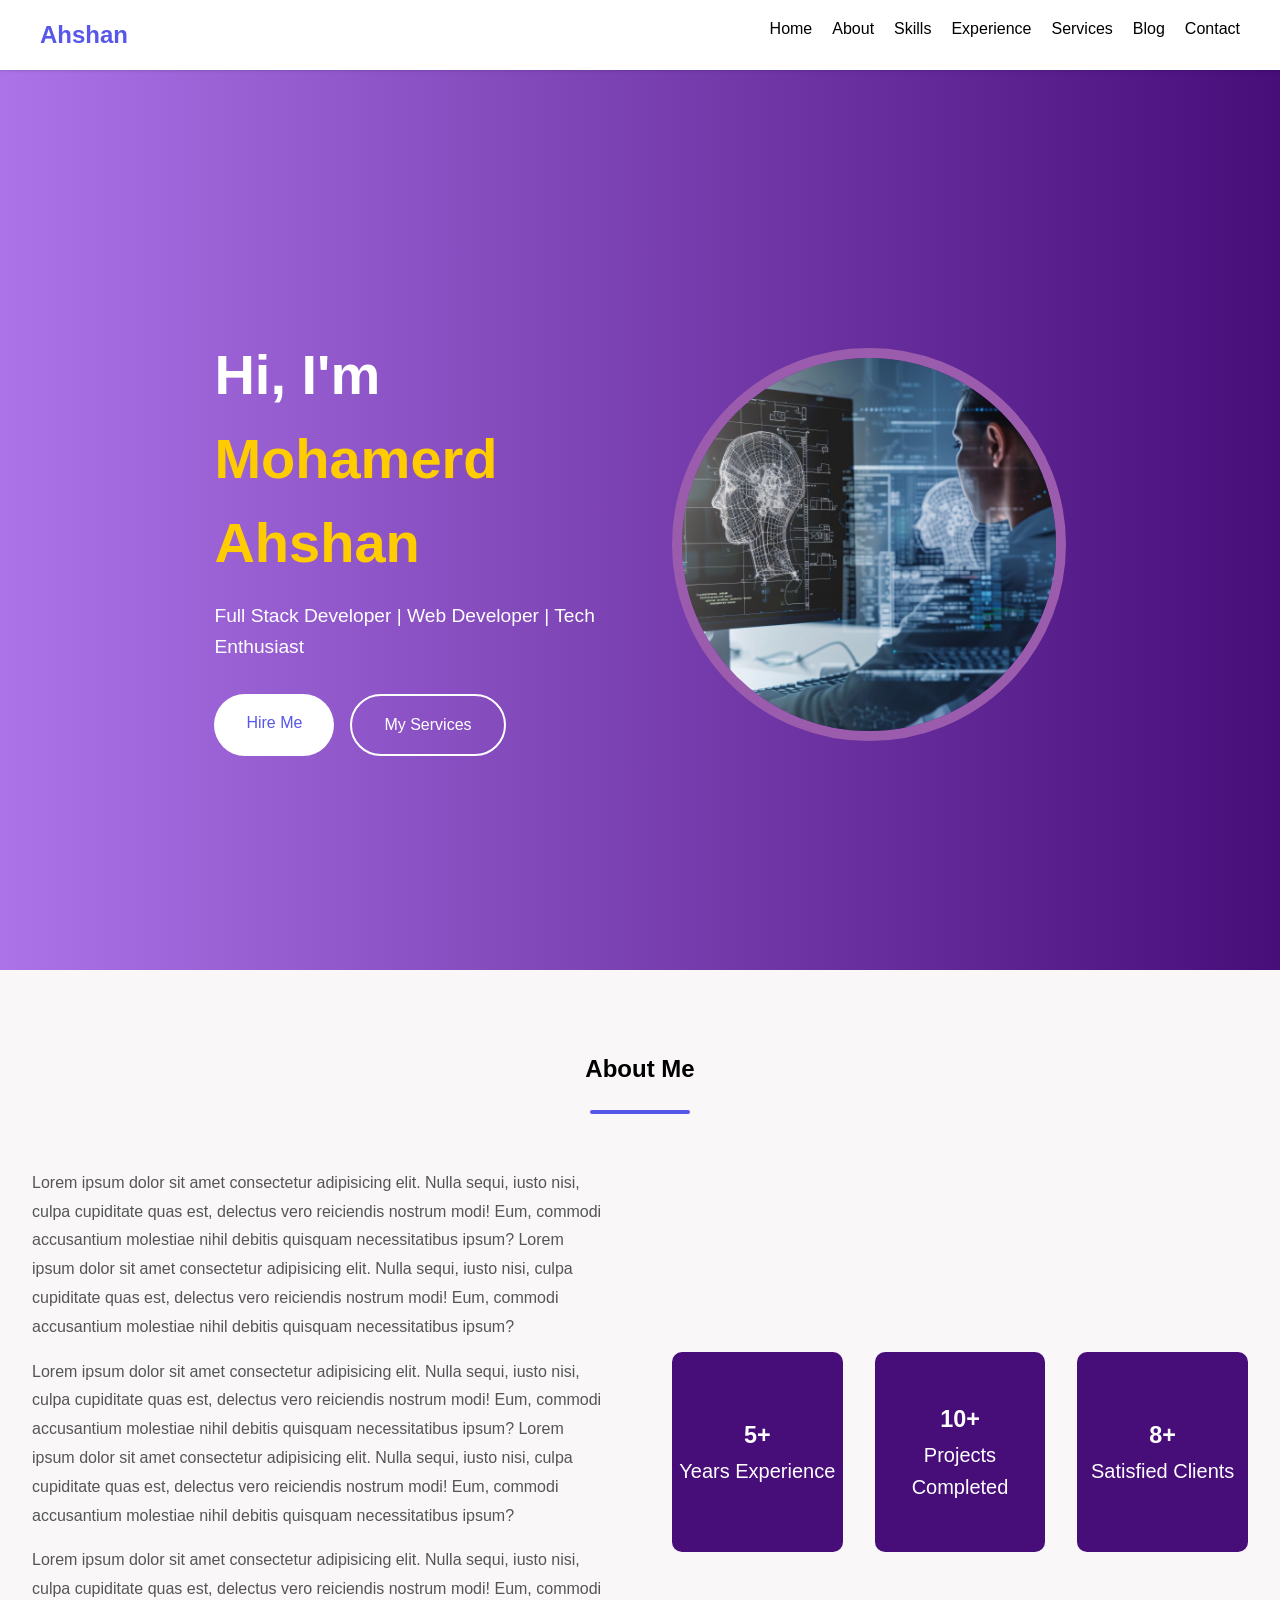
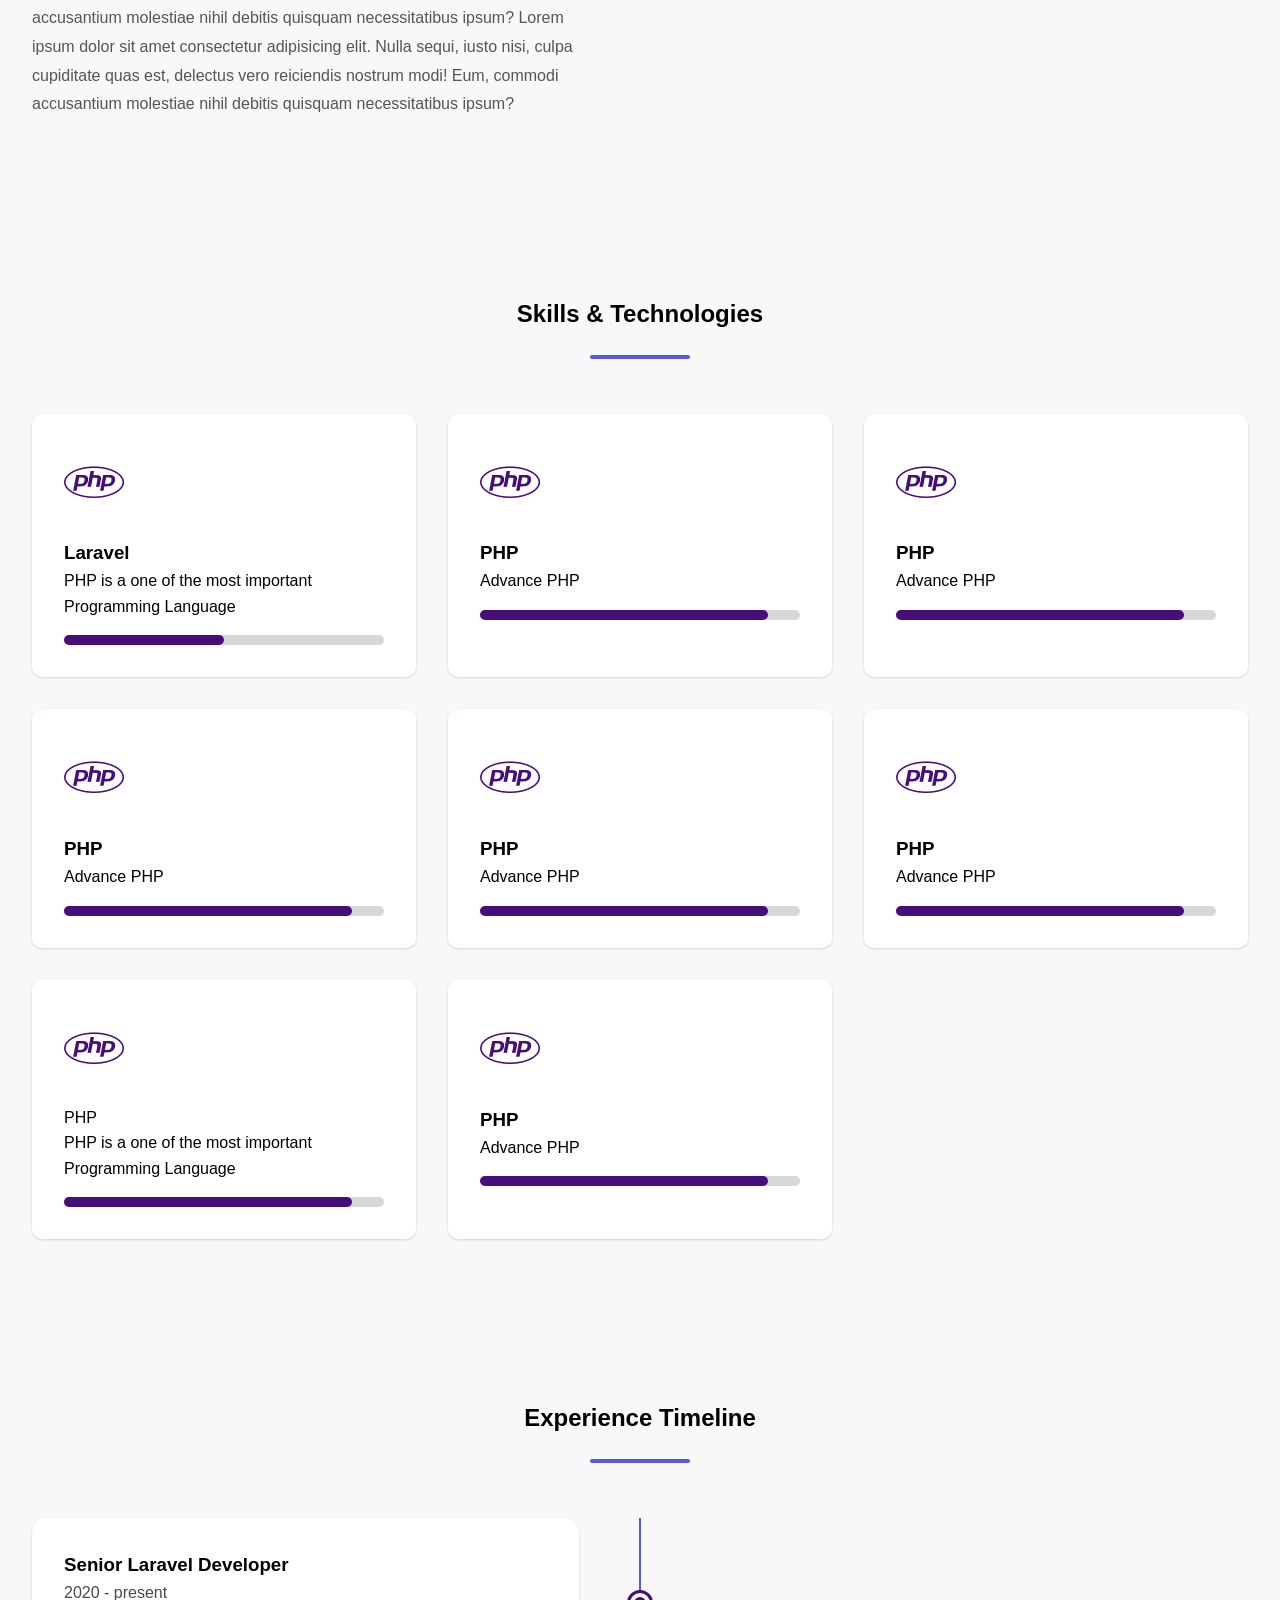
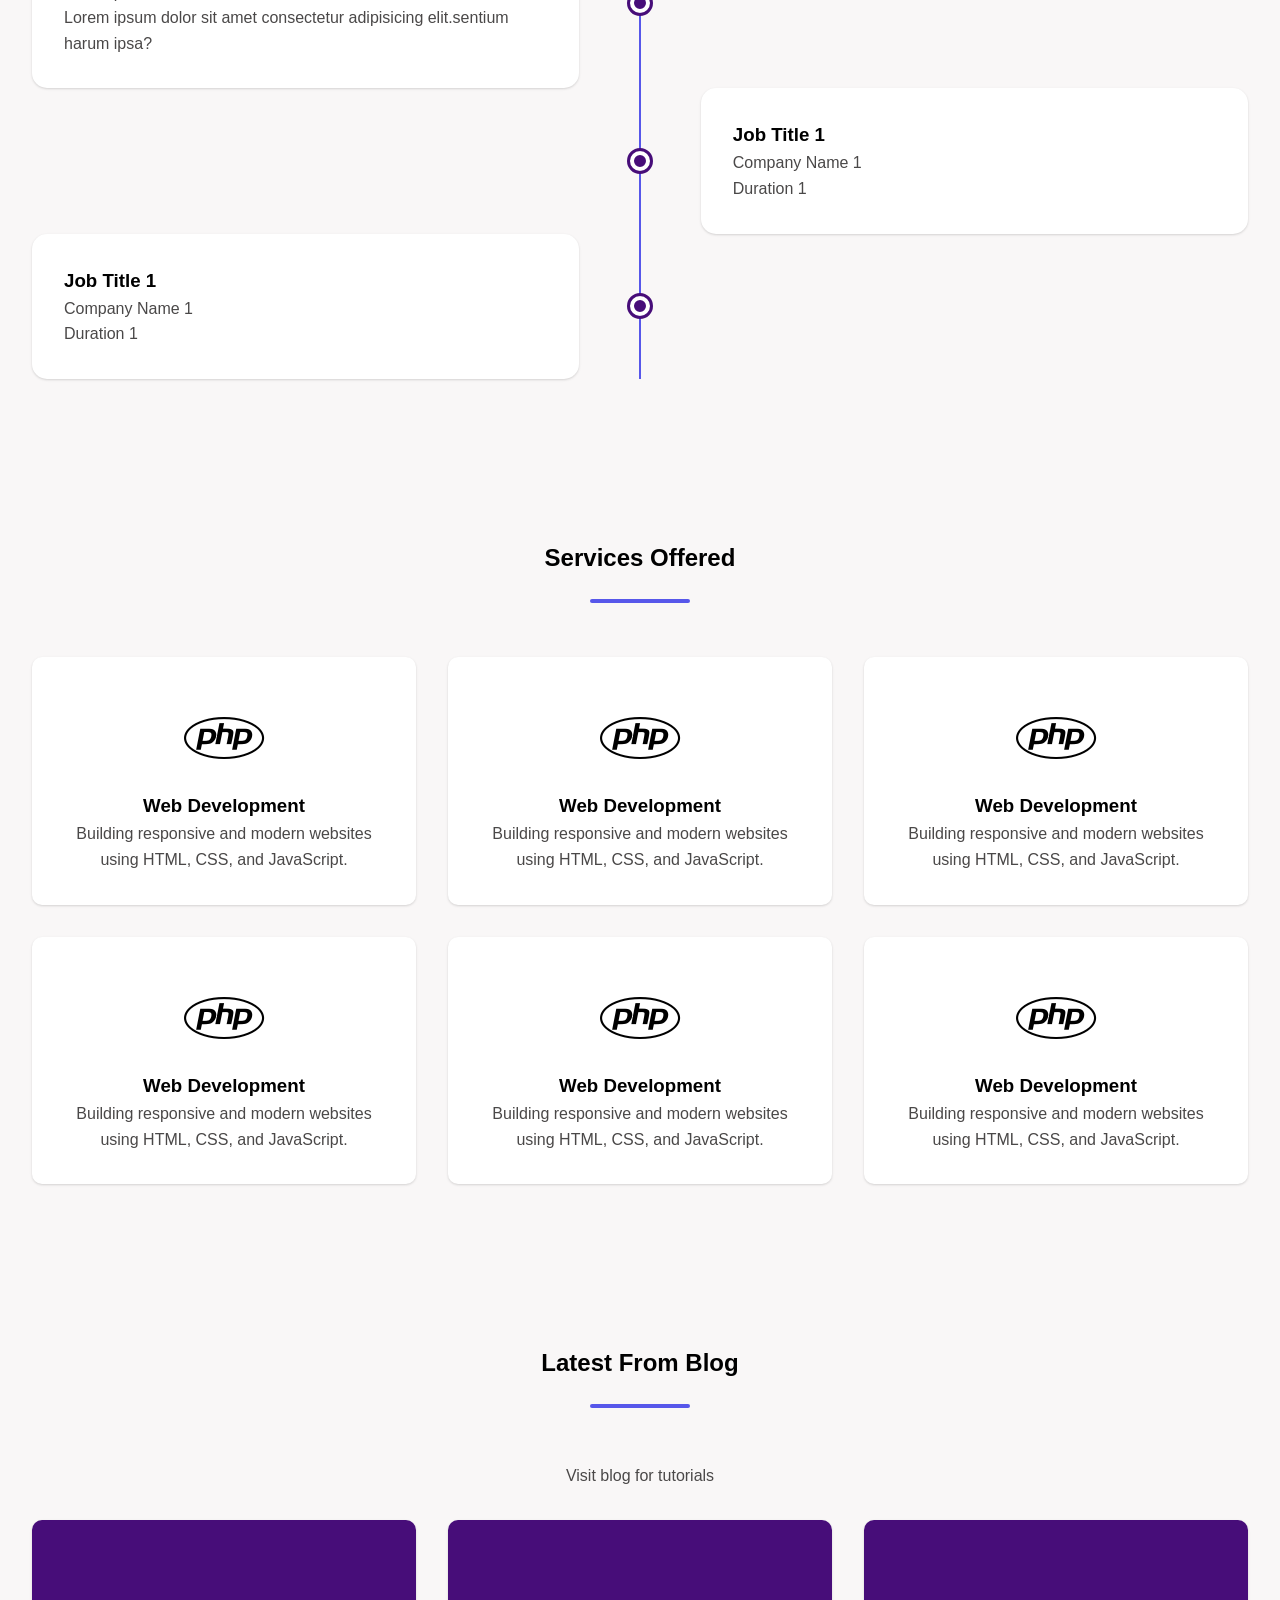
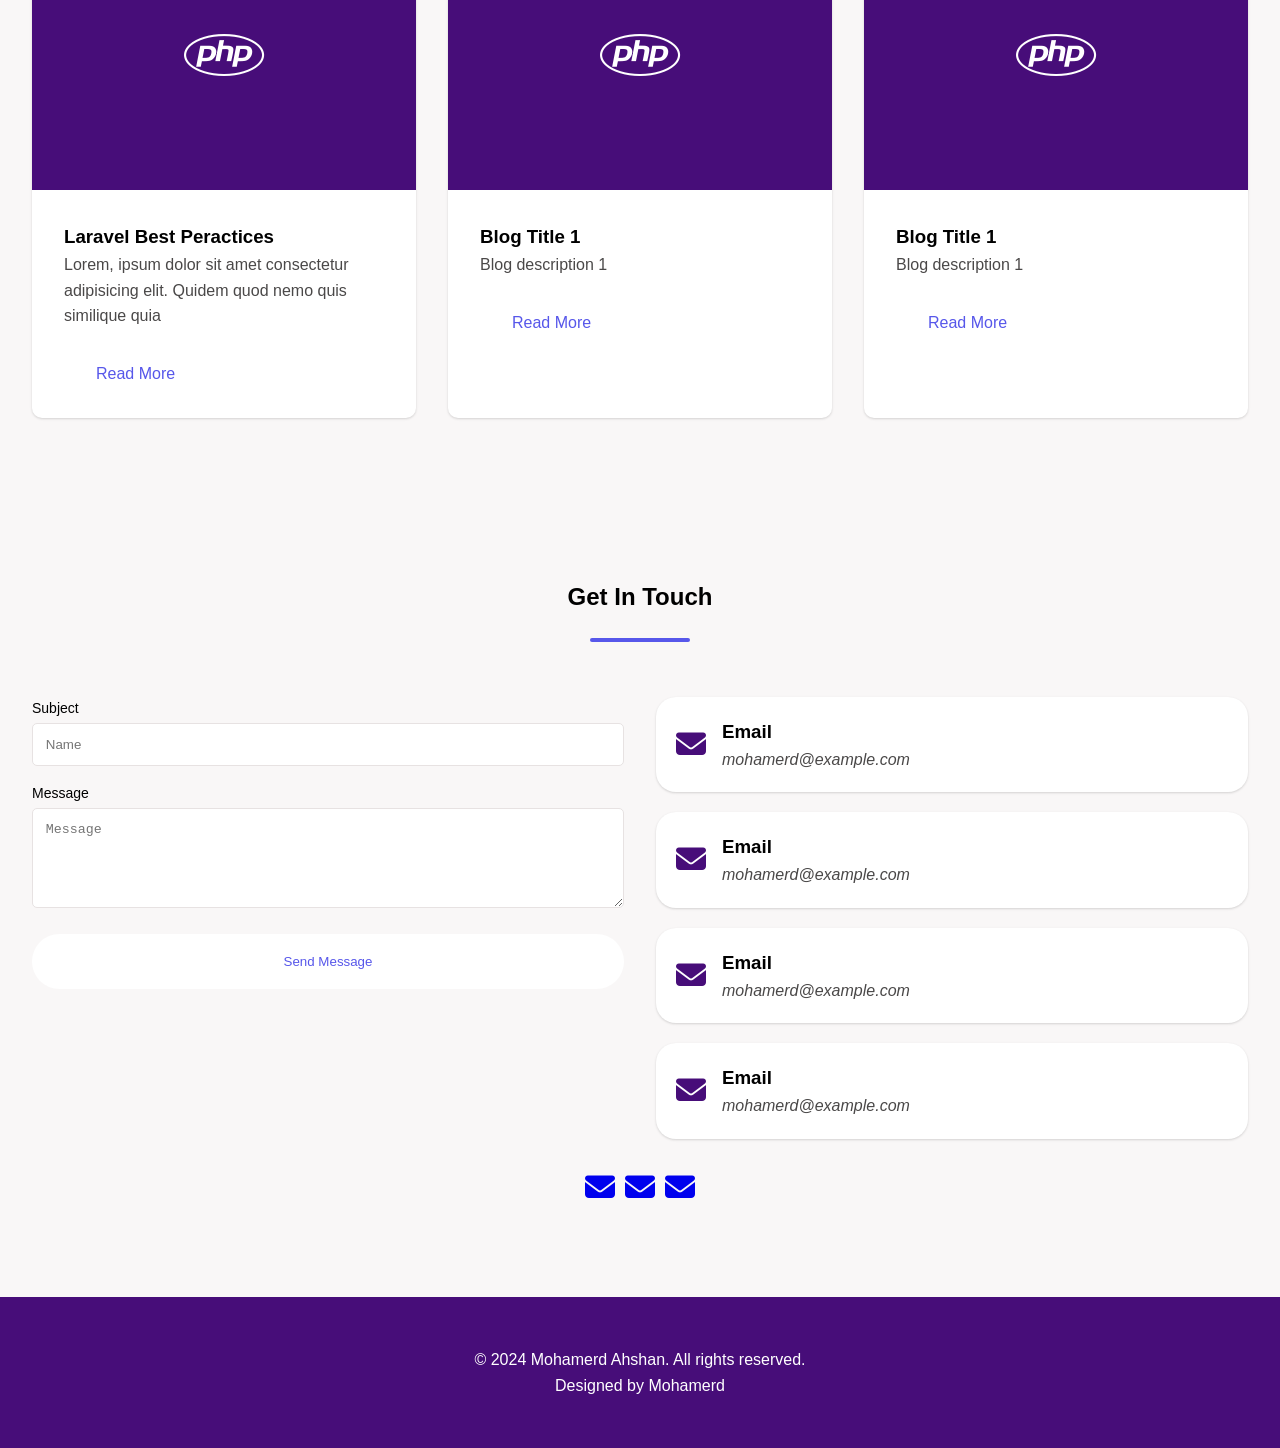
<file: index.html>
<!DOCTYPE html>
<html lang="en">

<head>
    <meta charset="UTF-8">
    <meta name="viewport" content="width=device-width, initial-scale=1.0">
    <title>Document</title>

    <link rel="stylesheet" href="assets/css/style.css">
    <link rel="stylesheet" href="https://cdnjs.cloudflare.com/ajax/libs/font-awesome/6.4.0/css/all.min.css" />

</head>

<body>

    <header>
        <nav class="navbar">
            <a href="#" class="logo">Ahshan</a>
            <button class="mobile-menu-btn" id="mobileMenuBtn"><i class="fa-solid fa-bars"></i></button>
            <ul class="nav-links" id="navLinks">
                <li><a href="#hero">Home</a></li>
                <li><a href="#about">About</a></li>
                <li><a href="#skills">Skills</a></li>
                <li><a href="#experience">Experience</a></li>
                <li><a href="#services">Services</a></li>
                <li><a href="#blog">Blog</a></li>
                <li><a href="#contact">Contact</a></li>
            </ul>
        </nav>

    </header>

    <main>
        <!-- Hero -->
        <section id="hero" class="hero">
            <div class="hero-content">
                <div class="hero-text">

                    <h1>Hi, I'm <span class="highlight">Mohamerd Ahshan</span></h1>
                    <p>Full Stack Developer | Web Developer | Tech
                        Enthusiast</p>

                    <div class="hero-buttons">
                        <a class="btn btn1" href>Hire Me</a>
                        <a class="btn btn2" href>My Services</a>
                    </div>
                </div>

                <div class="hero-image">
                    <img class="profile-img" src="/assets/img/vilkasss-ai-generated-8567354.jpg" alt="Hero Image">
                </div>
            </div>
        </section>

        <!-- About -->
        <section id="about">
            <h1 class="section-title">About Me</h1>

            <div class="about-content">

                <article class="about-text">
                    <p>
                        Lorem ipsum dolor sit amet consectetur adipisicing elit. Nulla sequi, iusto nisi, culpa
                        cupiditate quas est, delectus vero reiciendis nostrum modi! Eum, commodi accusantium molestiae
                        nihil debitis quisquam necessitatibus ipsum?
                        Lorem ipsum dolor sit amet consectetur adipisicing elit. Nulla sequi, iusto nisi, culpa
                        cupiditate quas est, delectus vero reiciendis nostrum modi! Eum, commodi accusantium molestiae
                        nihil debitis quisquam necessitatibus ipsum?

                    </p>
                    <p>
                        Lorem ipsum dolor sit amet consectetur adipisicing elit. Nulla sequi, iusto nisi, culpa
                        cupiditate quas est, delectus vero reiciendis nostrum modi! Eum, commodi accusantium molestiae
                        nihil debitis quisquam necessitatibus ipsum?
                        Lorem ipsum dolor sit amet consectetur adipisicing elit. Nulla sequi, iusto nisi, culpa
                        cupiditate quas est, delectus vero reiciendis nostrum modi! Eum, commodi accusantium molestiae
                        nihil debitis quisquam necessitatibus ipsum?

                        <p>
                            Lorem ipsum dolor sit amet consectetur adipisicing elit. Nulla sequi, iusto nisi, culpa
                            cupiditate quas est, delectus vero reiciendis nostrum modi! Eum, commodi accusantium
                            molestiae nihil debitis quisquam necessitatibus ipsum?
                            Lorem ipsum dolor sit amet consectetur adipisicing elit. Nulla sequi, iusto nisi, culpa
                            cupiditate quas est, delectus vero reiciendis nostrum modi! Eum, commodi accusantium
                            molestiae nihil debitis quisquam necessitatibus ipsum?

                        </p>

                </article>

                <div class="stats">

                    <div class="stats-card">
                        <h3>5+</h3>
                        <p>Years Experience</p>
                    </div>

                    <div class="stats-card">
                        <h3>10+</h3>
                        <p>Projects Completed</p>
                    </div>

                    <div class="stats-card">
                        <h3>8+</h3>
                        <p>Satisfied Clients</p>
                    </div>

                </div>

            </div>

        </section>

        <!-- skills & Technologies -->
        <section id="skills">
            <h1 class="section-title">Skills & Technologies</h1>
            <div class="skill-container">

                <div class="skill-card">
                    <div class="skill-icon"><i class="fa-brands fa-php"></i></div>
                    <h3>Laravel</h3>
                    <p>
                        <p>PHP is a one of the most important Programming Language</p>
                    </p>
                    <div class="skill-bar">
                        <div class="skill-progress-fill" style="width: 50%;"></div>
                    </div>
                </div>

                <div class="skill-card">
                    <div class="skill-icon"><i class="fa-brands fa-php"></i></div>
                    <h3>PHP</h3>
                    <p>Advance PHP</p>
                    <div class="skill-bar">
                        <div class="skill-progress-fill" style="width: 90%;"></div>
                    </div>
                </div>

                <div class="skill-card">
                    <div class="skill-icon"><i class="fa-brands fa-php"></i></div>
                    <h3>PHP</h3>
                    <p>Advance PHP</p>
                    <div class="skill-bar">
                        <div class="skill-progress-fill" style="width: 90%;"></div>
                    </div>
                </div>
                <div class="skill-card">
                    <div class="skill-icon"><i class="fa-brands fa-php"></i></div>
                    <h3>PHP</h3>
                    <p>Advance PHP</p>
                    <div class="skill-bar">
                        <div class="skill-progress-fill" style="width: 90%;"></div>
                    </div>
                </div>
                <div class="skill-card">
                    <div class="skill-icon"><i class="fa-brands fa-php"></i></div>
                    <h3>PHP</h3>
                    <p>Advance PHP</p>
                    <div class="skill-bar">
                        <div class="skill-progress-fill" style="width: 90%;"></div>
                    </div>
                </div>
                <div class="skill-card">
                    <div class="skill-icon"><i class="fa-brands fa-php"></i></div>
                    <h3>PHP</h3>
                    <p>Advance PHP</p>
                    <div class="skill-bar">
                        <div class="skill-progress-fill" style="width: 90%;"></div>
                    </div>
                </div>
                <div class="skill-card">
                    <div class="skill-icon"><i class="fa-brands fa-php"></i></div>

                    <p>PHP</p>
                    <p>PHP is a one of the most important Programming Language</p>
                    <div class="skill-bar">
                        <div class="skill-progress-fill" style="width: 90%;"></div>
                    </div>
                </div>
                <div class="skill-card">
                    <div class="skill-icon"><i class="fa-brands fa-php"></i></div>
                    <h3>PHP</h3>
                    <p>Advance PHP</p>
                    <div class="skill-bar">
                        <div class="skill-progress-fill" style="width: 90%;"></div>
                    </div>
                </div>
            </div>

        </section>

        <!-- Experience Timeline -->
        <section id="experience">
            <h1 class="section-title">Experience Timeline</h1>

            <div class="timeline">
                <div class="timeline-item">
                    <div class="timeline-content">
                        <h3>Senior Laravel Developer</h3>
                        <p>2020 - present</p>
                        <p>Lorem ipsum dolor sit amet consectetur adipisicing elit.sentium harum ipsa?</p>
                    </div>
                    <div class="timeline-tot"></div>
                </div>
                <div class="timeline-item">
                    <div class="timeline-content">
                        <h3>Job Title 1</h3>
                        <p>Company Name 1</p>
                        <p>Duration 1</p>
                    </div>
                    <div class="timeline-tot"></div>
                </div>
                <div class="timeline-item">
                    <div class="timeline-content">
                        <h3>Job Title 1</h3>
                        <p>Company Name 1</p>
                        <p>Duration 1</p>
                    </div>
                    <div class="timeline-tot"></div>
                </div>

            </div>

        </section>

        <!-- Services Offered -->
        <section id="services">
            <h1 class="section-title">Services Offered</h1>

            <div class="service-container">
                <div class="service-card">
                    <div class="service-icon"><i class="fa-brands fa-php"></i></div>
                    <div class="service-content">
                        <h3>Web Development</h3>
                        <p>Building responsive and modern websites using
                            HTML, CSS, and JavaScript.</p>
                    </div>
                </div>
                <div class="service-card">
                    <div class="service-icon"><i class="fa-brands fa-php"></i></div>
                    <div class="service-content">
                        <h3>Web Development</h3>
                        <p>Building responsive and modern websites using
                            HTML, CSS, and JavaScript.</p>
                    </div>
                </div>
                <div class="service-card">
                    <div class="service-icon"><i class="fa-brands fa-php"></i></div>
                    <div class="service-content">
                        <h3>Web Development</h3>
                        <p>Building responsive and modern websites using
                            HTML, CSS, and JavaScript.</p>
                    </div>
                </div>
                <div class="service-card">
                    <div class="service-icon"><i class="fa-brands fa-php"></i></div>
                    <div class="service-content">
                        <h3>Web Development</h3>
                        <p>Building responsive and modern websites using
                            HTML, CSS, and JavaScript.</p>
                    </div>
                </div>
                <div class="service-card">
                    <div class="service-icon"><i class="fa-brands fa-php"></i></div>
                    <div class="service-content">
                        <h3>Web Development</h3>
                        <p>Building responsive and modern websites using
                            HTML, CSS, and JavaScript.</p>
                    </div>
                </div>
                <div class="service-card">
                    <div class="service-icon"><i class="fa-brands fa-php"></i></div>
                    <div class="service-content">
                        <h3>Web Development</h3>
                        <p>Building responsive and modern websites using
                            HTML, CSS, and JavaScript.</p>
                    </div>
                </div>
            </div>

        </section>

        <!-- Latest From Blog -->
        <section class="blog" id="blog">
            <h1 class="section-title">Latest From Blog</h1>
            <p>Visit blog for tutorials</p>
            <div class="blog-container">

                <div class="blog-item">
                    <div class="blog-icon"><i class="fa-brands fa-php"></i></div>

                    <div class="blog-content">
                        <h3>Laravel Best Peractices</h3>
                        <p>Lorem, ipsum dolor sit amet consectetur adipisicing elit. Quidem quod nemo quis similique
                            quia </p>
                        <a href="#">Read More</a>
                    </div>
                </div>
                <div class="blog-item">
                    <div class="blog-icon"><i class="fa-brands fa-php"></i></div>
                    <div class="blog-content">
                        <h3>Blog Title 1</h3>
                        <p>Blog description 1</p>
                        <a href="#">Read More</a>
                    </div>
                </div>
                <div class="blog-item">
                    <div class="blog-icon"><i class="fa-brands fa-php"></i></div>
                    <div class="blog-content">
                        <h3>Blog Title 1</h3>
                        <p>Blog description 1</p>
                        <a href="#">Read More</a>
                    </div>
                </div>

            </div>

        </section>

        <!-- Get in Touch -->
        <section id="contact">
            <h1 class="section-title">Get In Touch</h1>
            <div class="contact-container">

                <form class="contact-form">
                    <div class="form-group">
                        <label for="name">Subject</label>
                        <input class="form-control" type="text" placeholder="Name" required>
                    </div>

                    <div class="form-group">
                        <label for="name">Message</label>
                        <textarea class="form-control" placeholder="Message"></textarea>
                    </div>

                    <button class="submit-button" type="submit">Send Message</button>
                </form>

                <div class="contact-info">

                    <div class="contact-item">
                        <div class="icon">
                            <i class="fas fa-envelope"></i>
                        </div>

                        <div>
                            <h3>Email</h3>
                            <p>mohamerd@example.com</p>
                        </div>
                    </div>
                    <div class="contact-item">
                        <div class="icon">
                            <i class="fas fa-envelope"></i>
                        </div>
                        <div>
                            <h3>Email</h3>
                            <p>mohamerd@example.com</p>
                        </div>
                    </div>
                    <div class="contact-item">
                        <div class="icon">
                            <i class="fas fa-envelope"></i>
                        </div>
                        <div>
                            <h3>Email</h3>
                            <p>mohamerd@example.com</p>
                        </div>
                    </div>
                    <div class="contact-item">
                        <div class="icon">
                            <i class="fas fa-envelope"></i>
                        </div>
                        <div>
                            <h3>Email</h3>
                            <p>mohamerd@example.com</p>
                        </div>
                    </div>

                </div>

            </div>

            <div class="social-links">
                <a href="#"> <i class="fas fa-envelope"></i></a>
                <a href="#"> <i class="fas fa-envelope"></i></a>
                <a href="#"> <i class="fas fa-envelope"></i></a>
            </div>

        </section>

    </main>

    <footer>
        <p>&copy; 2024 Mohamerd Ahshan. All rights reserved.</p>
        <p>Designed by Mohamerd</p>
    </footer>


    <script>
        // Mobile menu toggle
        const mobileMenuBtn = document.getElementById('mobileMenuBtn');
        const navLinks = document.getElementById('navLinks');
        
        mobileMenuBtn.addEventListener('click', () => {
            navLinks.classList.toggle('active');
            mobileMenuBtn.innerHTML = navLinks.classList.contains('active') 
                ? '<i class="fas fa-times"></i>' 
                : '<i class="fas fa-bars"></i>';
        });

        // Close mobile menu when clicking on a link
        document.querySelectorAll('.nav-links a').forEach(link => {
            link.addEventListener('click', () => {
                navLinks.classList.remove('active');
                mobileMenuBtn.innerHTML = '<i class="fas fa-bars"></i>';
            });
        });

      
    </script>
    

</body>

</html>
</file>
<file: assets/css/style.css>
* {
    margin: 0;
    padding: 0;
    box-sizing: border-box;
}

body {
    font-family: Arial, sans-serif;
    line-height: 1.6;
    background-color: rgb(249, 247, 247);
    overflow-x: hidden;
}

section {
    padding: 3rem 1rem;
    margin: 0 auto;
}

.section-title {
    text-align: center;
    position: relative;
    margin-bottom: 5rem;
}

.section-title::after {
    content: '';
    position: absolute;
    width: 100px;
    height: 4px;
    background-color: rgb(87, 87, 234);
    left: 50%;
    transform: translateX(-50%);
    top: 60px;
    border-radius: 2px;
}

/* header section start */
header {

    box-shadow: rgba(0, 0, 0, 0.1) 0px 1px 3px 0px, rgba(0, 0, 0, 0.06) 0px 1px 2px 0px;
    position: sticky;
    top: 0;
    width: 100%;
    padding: 1rem 20px;
    z-index: 999;
    background-color: #fff;
}

.navbar {
    display: flex;
    justify-content: space-between;
    padding: 0 20px;
}

.nav-links {
    display: flex;
    list-style: none;
    gap: 20px;
    background: #fff;
    position: fixed;
    top: 70px;
    right: -100%;
    width: 50%;
    height: calc(100vh - 70px);
    flex-direction: column;
    align-items: center;
    justify-content: center;
    padding-top: 2rem;
    transition: right 0.3s ease;
}

.nav-links.active {
    right: 0;
}

.nav-links a {
    text-decoration: none;
    color: #000;
}

.logo {
    font-size: 1.5rem;
    font-weight: bold;
    color: rgb(87, 87, 234);
    text-decoration: none;
}

.mobile-menu-btn {
    display: block;
    background: none;
    border: none;
    font-size: 1.5rem;
    cursor: pointer;
}

/* header section style end */

/* hero section start */

.hero {
    display: flex;
    align-items: center;
    height: auto;
    min-height: 100vh;
    justify-content: center;
    width: 100%;
    background: linear-gradient(to right, #ac73e9, #470d79);
    padding: 100px 1.5rem 3rem;
}

.hero-content {
    max-width: 100%;
    margin: 0 auto;
    display: grid;
    grid-template-columns: 1fr;
    align-items: center;
    gap: 2rem;
    text-align: center;
}

.hero-text h1 {
    font-size: 1.8rem;
    line-height: 1.5;
    color: #fff;
    margin-bottom: 1rem;

}

.highlight {
    color: #ffcc00;
}

.hero-text p {
    font-size: 1rem;
    color: #fff;
    margin-bottom: 2rem;
}

.hero-buttons {
    display: flex;
    gap: 1rem;
    flex-direction: column;
    width: 100%;
    justify-content: center;
}

.btn {
    padding: 1rem 2rem;
    border-radius: 50px;
    text-decoration: none;
    border: none;
    width: 100%;
    text-align: center;
}

.btn1 {
    background-color: #fff;
    color: rgb(87, 87, 234);
}

.btn2 {
    background-color: none;
    color: #fff;
    border: 2px solid #fff;
}

.hero-image {
    display: flex;
    justify-content: center;
    min-width: 0;
}

.profile-img {
    width: 250px;
    height: 250px;
    max-width: 100%;
    aspect-ratio: 1;
    object-fit: cover;
    border-radius: 50%;
    border: 10px solid rgb(156, 92, 173);

}

/* hero section end */

/* about section start */

.about-content {

    display: grid;
    grid-template-columns: 1fr;
    gap: 4rem;
    align-items: center;

}

.about-text p {

    margin-bottom: 1rem;
    line-height: 1.8;
    color: #555;
}

.stats {

    display: grid;
    grid-template-columns: 1fr;
    gap: 2rem;
}

.stats-card {
    background-color: #470d79;
    border-radius: 10px;
    color: #fff;
    text-align: center;
    height: 200px;
    display: grid;
    place-content: center;
    font-size: 20px;

}

/* about section end */

/* skills & Technologies start */

.skill-container {
    display: grid;
    grid-template-columns: 1fr;
    gap: 2rem;

}

.skill-card {
    background-color: #fff;
    padding: 2rem;
    border-radius: 10px;
    box-shadow: rgba(0, 0, 0, 0.1) 0px 1px 3px 0px, rgba(0, 0, 0, 0.06) 0px 1px 2px 0px;

}

.skill-icon {
    font-size: 3rem;
    color: #470d79;
    margin-bottom: 1rem;
}

.skill-bar {
    width: 100%;
    background-color: rgb(217, 214, 214);
    height: 10px;
    border-radius: 10px;
    margin-top: 1rem;
}

.skill-progress-fill {

    height: 100%;
    background-color: #470d79;
    border-radius: 10px;

}

/* timeline code start*/

.timeline {

    position: relative;
    display: grid;
    gap: 2rem;

}

.timeline::before {
    content: '';
    position: absolute;
    left: 0;
    width: 2px;
    height: 100%;
    background-color: rgb(87, 87, 234);
}

.timeline-item {
    display: flex;
    position: relative;
    flex-direction: row;
}

.timeline-content {
    width: 90%;
    margin-left: 2rem;
    padding: 2rem;
    background-color: #fff;
    border-radius: 15px;
    box-shadow: rgba(0, 0, 0, 0.1) 0px 1px 3px 0px, rgba(0, 0, 0, 0.06) 0px 1px 2px 0px;
}

.timeline-content p {

    color: #4a4848;
}

.timeline-tot {

    position: absolute;
    top: 50%;
    left: 0;
    transform: translateY(-50%);
    width: 20px;
    height: 20px;
    background-color: #470d79;
    border-radius: 50%;
    border: 4px solid #fff;
    padding: 2px;
    outline: 3px solid #470d79;

}

/*services Offered */

.service-container {
    display: grid;
    grid-template-columns: 1fr;
    gap: 2rem;
}

.service-card {
    background-color: #fff;
    padding: 2rem;
    border-radius: 10px;
    box-shadow: rgba(0, 0, 0, 0.1) 0px 1px 3px 0px, rgba(0, 0, 0, 0.06) 0px 1px 2px 0px;
    text-align: center;

}

.service-content p {
    color: #4a4848;
}

.service-icon {
    font-size: 4rem;
}

/* latest blog start */

.blog-container {
    display: grid;
    grid-template-columns: 1fr;
    gap: 2rem;
}

.blog h1+p {
    text-align: center;
    margin-bottom: 2rem;
    color: #4a4848;
}

.blog-item {
    background-color: #fff;
    border-radius: 10px;
    box-shadow: rgba(0, 0, 0, 0.1) 0px 1px 3px 0px, rgba(0, 0, 0, 0.06) 0px 1px 2px 0px;
    display: flex;
    flex-direction: column;

}

.blog-icon {
    height: 30vh;
    background-color: #470d79;
    border-radius: 10px 10px 0 0;
    display: grid;
    place-content: center;
    color: white;
    font-size: 4rem;

}

.blog-content {
    margin: 2rem;
}

.blog-content p {
    color: #4a4848;
    margin-bottom: 2rem;
}

.blog-content p {
    color: #4a4848;
    margin-bottom: 2rem;
}

.blog-content a {
    color: rgb(87, 87, 234);
    text-decoration: none;
    margin-left: 2rem;

}

/* get in touch */

.contact-container {
    display: grid;
    grid-template-columns: 1fr;
    gap: 2rem;

}

.form-group {
    display: flex;
    flex-direction: column;
    margin-bottom: 1rem;
}

.form-group label {
    margin-bottom: 4px;
    font-size: 14px;

}

.form-group .form-control {
    padding: 0.8rem;
    border-radius: 5px;
    outline: none;
    border: 1px solid rgb(231, 226, 226);

}

.form-group textarea {
    height: 100px;

}

.submit-button {
    background-color: white;
    color: rgb(87, 87, 234);
    padding: 20px;
    border-radius: 40px;
    border: none;
    cursor: pointer;
    width: 100%;
    margin-top: 10px;

}

.contact-item {

    background-color: white;
    border-radius: 20px;
    margin-bottom: 20px;
    display: flex;
    align-items: center;
    padding: 20px;
    gap: 1rem;
    box-shadow: rgba(0, 0, 0, 0.1) 0px 1px 3px 0px, rgba(0, 0, 0, 0.06) 0px 1px 2px 0px;

}

.contact-item .icon {

    font-size: 30px;
    color: #470d79;

}

.contact-item p {
    color: #4a4848;
    font-style: italic;
}

.social-links {
    display: flex;
    justify-content: center;
}

.social-links a {
    font-size: 30px;
    padding: 5px;
}

/* footer */

footer {

    background-color: #470d79;
    color: white;
    text-align: center;
    padding: 50px
}




/* responsive design */

@media screen and (min-width: 577px) {
    section {
        padding: 5rem 2rem;
    }

    .hero-text h1 {
        font-size: 2.3rem;
    }

    .hero-text p {
        font-size: 1.2rem;
    }

    .hero-buttons {
        flex-direction: row;
        width: auto;
    }

    .btn {
        width: auto;
    }

    .profile-img {
        width: 300px;
        height: 300px;
    }

    .stats {
        grid-template-columns: repeat(3, 1fr);
    }

    .skill-container {
        grid-template-columns: repeat(auto-fit, minmax(300px, 1fr));
    }

    .service-container,
    .blog-container {
        grid-template-columns: repeat(2, 1fr);
    }

    .contact-container {
        grid-template-columns: 1fr 1fr;
    }
}

@media screen and (min-width: 769px) {
    .mobile-menu-btn {
        display: none;
    }

    .nav-links,
    .nav-links.active {
        position: static;
        right: auto;
        width: auto;
        height: auto;
        flex-direction: row;
        align-items: initial;
        justify-content: initial;
        padding-top: 0;
        background: transparent;
        transition: none;
    }

    .hero {
        height: 100vh;
        padding: 80px 2rem 2rem;
    }

    .hero-content {
        max-width: 90%;
        grid-template-columns: minmax(0, 1fr) minmax(0, 1fr);
        gap: 2rem;
        text-align: left;
    }

    .hero-buttons {
        justify-content: flex-start;
    }

    .hero-text h1 {
        font-size: 3.5rem;
    }

    .profile-img {
        width: 400px;
            height: auto;
    }

    .about-content {
        grid-template-columns: 1fr 1fr;
    }

    .timeline {
        display: block;
        gap: 0;
    }

    .timeline::before {
        left: 50%;
        transform: translateX(-50%);
    }

    .timeline-item:nth-child(odd) {
        flex-direction: row;
    }

    .timeline-item:nth-child(even) {
        flex-direction: row-reverse;
    }

    .timeline-content {
        width: 45%;
        margin-left: 0;
    }

    .timeline-tot {
        left: 50%;
        transform: translate(-50%, -50%);
    }
}

@media screen and (min-width: 993px) {
    .hero-content {
        max-width: 70%;
        gap: 4rem;
    }

    .service-container,
    .blog-container {
        grid-template-columns: repeat(3, 1fr);
    }
}
</file>
